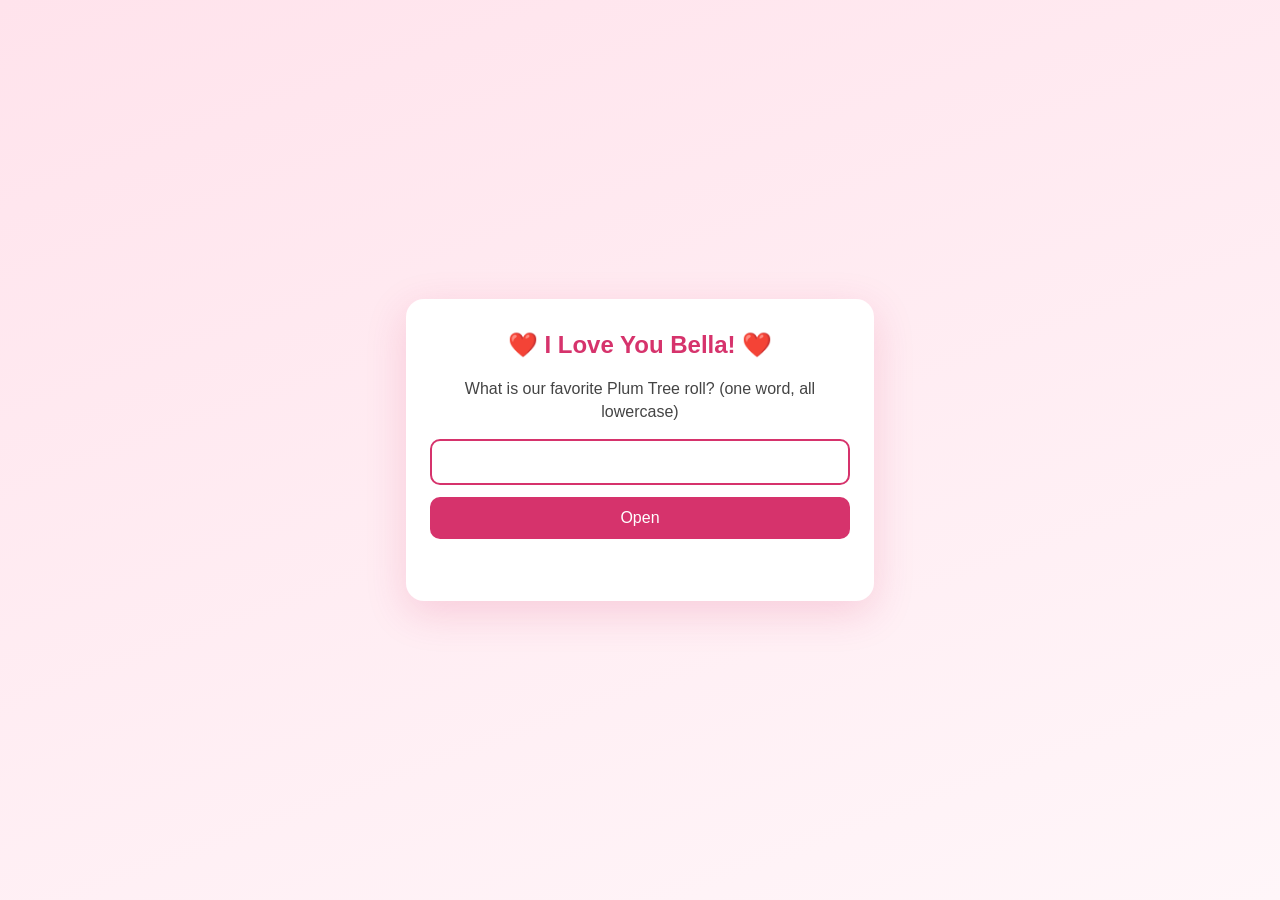
<file: index.html>
<!DOCTYPE html>
<html lang="en">
<head>
    <meta charset="UTF-8">
    <meta name="viewport" content="width=device-width, initial-scale=1.0">
    <link rel="stylesheet" href="style.css">
    <title>Our Journey</title>
    <script>document.documentElement.className += " gated";</script>
</head>
<body>
        <header class="header">
            <h1>❤️I Love You Bella!❤️</h1>
        </header>
        <nav class="nav-bar">
            <a href="index.html" class="nav-link">Our Journey</a>
            <a href="Gallery.html" class="nav-link">Gallery</a>
            <a href="playlist.html" class="nav-link">Playlist</a>
            <a href="letter.html" class="nav-link">Letter</a>
        </nav>
        <section class="timer-container">
            <h2 class="timer-title">💕Our Journey So Far💕</h2>
            <div class="timer" id="timer"></div>
        </section>
        <main class="content">
            <section class="milestone">
                <img src="Datenights.JPG" alt="Milestone Image" class="milestone-image">
                <p class="milestone-text">💃Whether it be fraternity & sorority datenights🕺</p>
            </section>
            <section class="milestone">
                <img src="Trips.png" alt="Milestone Image" class="milestone-image">
                <p class="milestone-text">🛫Travelling around the U.S and soon the world🛬</p>
            </section>
            <section class="milestone">
                <img src="home.png" alt="Milestone Image" class="milestone-image">
                <p class="milestone-text">👨‍👩‍👧‍👧Visiting eachothers' families in New York/Jersey🐏</p>
            </section>
            <section class="milestone">
                <img src="Hanging.jpeg" alt="Milestone Image" class="milestone-image">
                <p class="milestone-text">🍕Or simply munching and taking a nap at the park😴</p>
            </section>
            <section>
                <h2 class="love-second">💕I have loved every second💕</h2>
            </section>
        </main>
        <script src="timer.js"></script>
        <script src="password.js"></script>
</body>
</html>
</file>
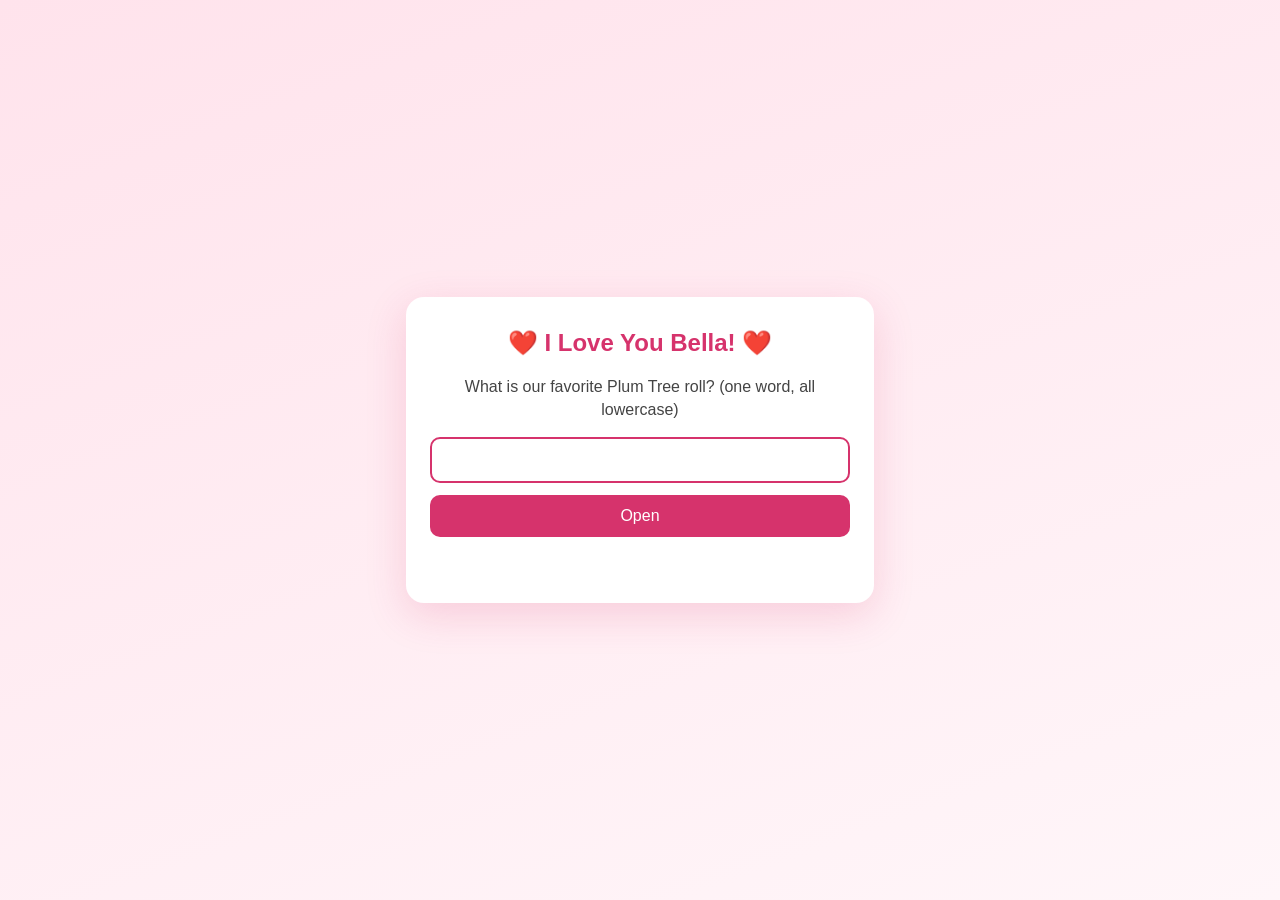
<file: Gallery.html>
<html lang="en">
    <head>
        <meta charset="UTF-8">
        <meta name="viewport" content="width=device-width, initial-scale=1.0">
        <link rel="stylesheet" href="style.css">
        <title>Our Journey</title>
        <script>document.documentElement.className += " gated";</script>
</head>
    <body>
        <header class="header">
            <h1>❤️I Love You Bella!❤️</h1>
        </header>
        <nav class="nav-bar">
            <a href="index.html" class="nav-link">Our Journey</a>
            <a href="Gallery.html" class="nav-link">Gallery</a>
            <a href="playlist.html" class="nav-link">Playlist</a>
            <a href="letter.html" class="nav-link">Letter</a>
        </nav>
<div class="gallery-container">
        <h2 class="gallery-title">💕My Favorite Pictures of Us💕</h2>
        <div class="simple-carousel">
            <button class="carousel-control left" onclick="moveSlide(-1)">&#10094;</button>
            <div class="carousel-slides">
                <div class="slide">
                    <img src="red.jpeg" alt="ILY" class="slide-image">
                </div>
                <div class="slide">
                    <img src="FullSizeRender.jpg" alt="ILY" class="slide-image">
                </div>
                <div class="slide">
                    <img src="wine.jpeg" alt="ILY" class="slide-image">
                </div>
                <div class="slide">
                    <img src="nomnom.jpeg" alt="ILY" class="slide-image">
                </div>
                <div class="slide">
                    <img src="anime.jpeg" alt="ILY" class="slide-image">
                </div>
                <div class="slide">
                    <img src="park.JPG" alt="ILY" class="slide-image">
                </div>
                <div class="slide">
                    <img src="park2.jpeg" alt="ILY" class="slide-image">
                </div>
                <div class="slide">
                    <img src="dn.JPG" alt="ILY" class="slide-image">
                </div>
                <div class="slide">
                    <img src="early.JPG" alt="ILY" class="slide-image">
                </div>
                <div class="slide">
                    <img src="nap.PNG" alt="ILY" class="slide-image">
                </div>
                <div class="slide">
                    <img src="college.JPG" alt="ILY" class="slide-image">
                </div>
                <div class="slide">
                    <img src="rainbow.JPG" alt="ILY" class="slide-image">
                </div>
                <div class="slide">
                    <img src="smile.JPG" alt="ILY" class="slide-image">
                </div>
                <div class="slide">
                    <img src="snow.JPG" alt="ILY" class="slide-image">
                </div>
                <div class="slide">
                    <img src="shep.JPG" alt="ILY" class="slide-image">
                </div>
                <div class="slide">
                    <img src="bub.jpeg" alt="ILY" class="slide-image">
                </div>
                <div class="slide">
                    <img src="parknap.jpeg" alt="ILY" class="slide-image">
                </div>
                <div class="slide">
                    <img src="blood.JPG" alt="ILY" class="slide-image">
                </div>
                <div class="slide">
                    <img src="russia.JPG" alt="ILY" class="slide-image">
                </div>
                <div class="slide">
                    <img src="cake.jpeg" alt="ILY" class="slide-image">
                </div>
                <div class="slide">
                    <img src="blue.JPG" alt="ILY" class="slide-image">
                </div>
                <div class="slide">
                    <img src="piggy.jpeg" alt="ILY" class="slide-image">
                </div>
                <div class="slide">
                    <img src="twirl.jpeg" alt="ILY" class="slide-image">
                </div>
                <div class="slide">
                    <img src="seaweed.JPG" alt="ILY" class="slide-image">
                </div>
                <div class="slide">
                    <img src="snack.JPG" alt="ILY" class="slide-image">
                </div>
                <div class="slide">
                    <img src="muncher.jpeg" alt="ILY" class="slide-image">
                </div>
                <div class="slide">
                    <img src="cream.jpeg" alt="ILY" class="slide-image">
                </div>
                <div class="slide">
                    <img src="salmon.jpeg" alt="ILY" class="slide-image">
                </div>
                <div class="slide">
                    <img src="laugh.jpeg" alt="ILY" class="slide-image">
                </div>
                <div class="slide">
                    <img src="cuddl.JPG" alt="ILY" class="slide-image">
                </div>
                <div class="slide">
                    <img src="snowy.JPG" alt="ILY" class="slide-image">
                </div>
                <div class="slide">
                    <img src="lift.png" alt="ILY" class="slide-image">
                </div>
                <div class="slide">
                    <img src="revive.JPG" alt="ILY" class="slide-image">
                </div>
                <div class="slide">
                    <img src="golfer.jpeg" alt="ILY" class="slide-image">
                </div>
                <div class="slide">
                    <img src="jail.JPG" alt="ILY" class="slide-image">
                </div>
                <div class="slide">
                    <img src="monitor.jpeg" alt="ILY" class="slide-image">
                </div>
                <div class="slide">
                    <img src="beachhh.JPG" alt="ILY" class="slide-image">
                </div>
                <div class="slide">
                    <img src="flower.jpeg" alt="ILY" class="slide-image">
                </div>
                <div class="slide">
                    <img src="server.jpeg" alt="ILY" class="slide-image">
                </div>
                <div class="slide">
                    <img src="pasta.jpeg" alt="ILY" class="slide-image">
                </div>
                <div class="slide">
                    <img src="wow.JPG" alt="ILY" class="slide-image">
                </div>
                <div class="slide">
                    <img src="surfer.JPG" alt="ILY" class="slide-image">
                </div>
                <div class="slide">
                    <img src="dibella.JPG" alt="ILY" class="slide-image">
                </div>
                <div class="slide">
                    <img src="farm.JPG" alt="ILY" class="slide-image">
                </div>
                <div class="slide">
                    <img src="farm2.jpeg" alt="ILY" class="slide-image">
                </div>
                <div class="slide">
                    <img src="bib.JPG" alt="ILY" class="slide-image">
                </div>
                <div class="slide">
                    <img src="wizard.jpeg" alt="ILY" class="slide-image">
                </div>
                <div class="slide">
                    <img src="sticker.jpeg" alt="ILY" class="slide-image">
                </div>
                <div class="slide">
                    <img src="slurp.jpeg" alt="ILY" class="slide-image">
                </div>
                <div class="slide">
                    <img src="hydranga.jpeg" alt="ILY" class="slide-image">
                </div>
                <div class="slide">
                    <img src="first time.jpeg" alt="ILY" class="slide-image">
                </div>
                <div class="slide">
                    <img src="pumpkin.jpeg" alt="ILY" class="slide-image">
                </div>
                <div class="slide">
                    <img src="dumpring.jpeg" alt="ILY" class="slide-image">
                </div>
                <div class="slide">
                    <img src="sideeye.jpeg" alt="ILY" class="slide-image">
                </div>
                <div class="slide">
                    <img src="shake.jpeg" alt="ILY" class="slide-image">
                </div>
                <div class="slide">
                    <img src="cutie.jpeg" alt="ILY" class="slide-image">
                </div>
                <div class="slide">
                    <img src="datenight.jpeg" alt="ILY" class="slide-image">
                </div>
                <div class="slide">
                    <img src="hider.jpeg" alt="ILY" class="slide-image">
                </div>
                <div class="slide">
                    <img src="scout.jpeg" alt="ILY" class="slide-image">
                </div>
                <div class="slide">
                    <img src="lemon.jpeg" alt="ILY" class="slide-image">
                </div>
                <div class="slide">
                    <img src="pastaoh.png" alt="ILY" class="slide-image">
                </div>
                <div class="slide">
                    <img src="cowboy.png" alt="ILY" class="slide-image">
                </div>
                <div class="slide">
                    <img src="drone.png" alt="ILY" class="slide-image">
                </div>
                <div class="slide">
                    <img src="fake.jpeg" alt="ILY" class="slide-image">
                </div>
                <div class="slide">
                    <img src="hugs.png" alt="ILY" class="slide-image">
                </div>
                <div class="slide">
                    <img src="salmon.png" alt="ILY" class="slide-image">
                </div>
                <div class="slide">
                    <img src="homecoming.png" alt="ILY" class="slide-image">
                </div>
                <div class="slide">
                    <img src="datenightshit.png" alt="ILY" class="slide-image">
                </div>
                <div class="slide">
                    <img src="sloper.png" alt="ILY" class="slide-image">
                </div>
                <div class="slide">
                    <img src="Cutiepie.png" alt="ILY" class="slide-image">
                </div>
                <div class="slide">
                    <img src="final.jpeg" alt="ILY" class="slide-image">
                </div>
            </div>
            <button class="carousel-control right" onclick="moveSlide(1)">&#10095;</button>
        </div>
    </div>
<script src="carousel.js"></script>
    <script src="password.js"></script>
</body>
</html>
</file>
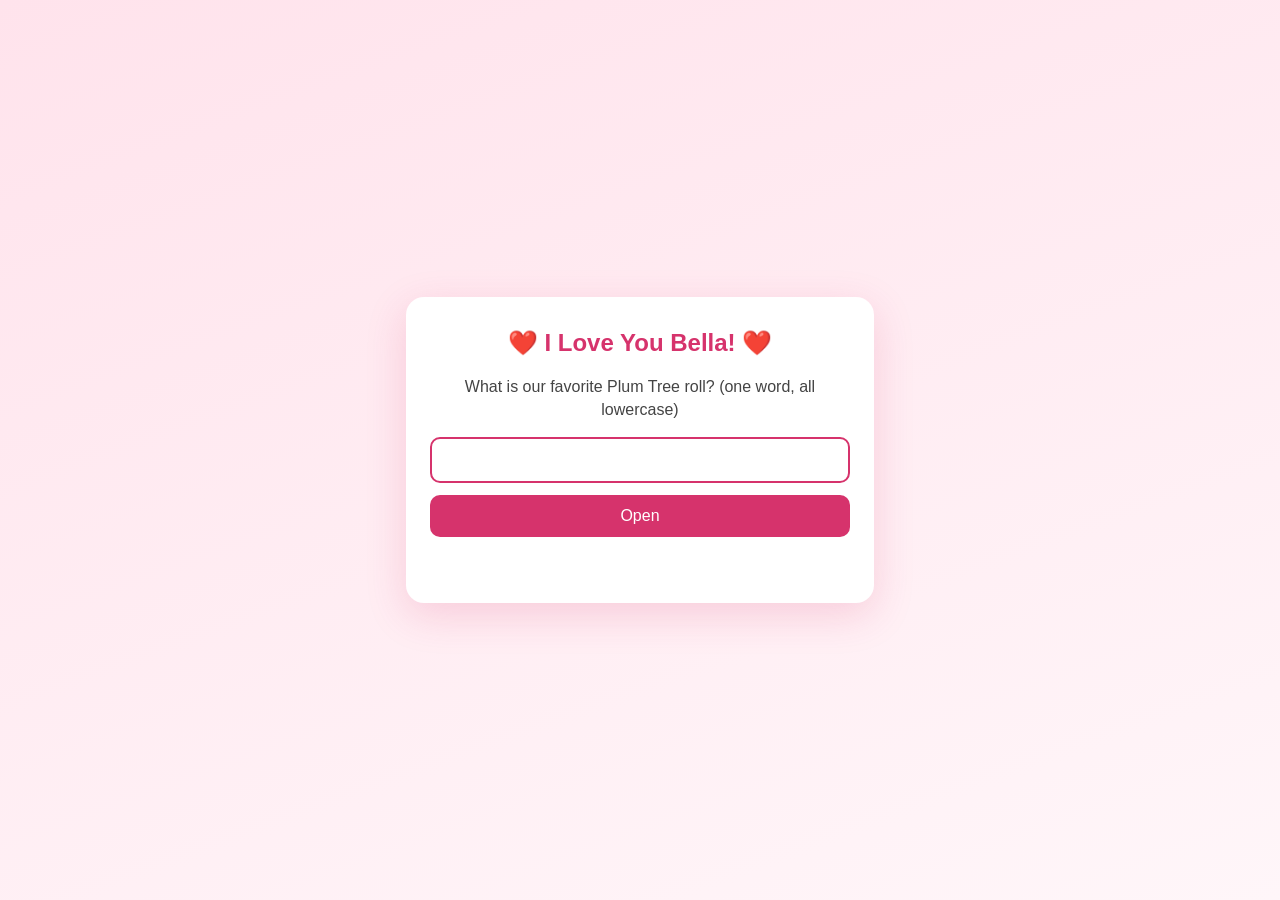
<file: letter.html>
<html lang="en">
<head>
    <meta charset="UTF-8">
    <meta name="viewport" content="width=device-width, initial-scale=1.0">
    <link rel="stylesheet" href="style.css">
    <title>Letter to Bella</title>
    <script>document.documentElement.className += " gated";</script>
</head>
<body>
    <header class="header">
        <h1>❤️I Love You Bella!❤️</h1>
    </header>
    <nav class="nav-bar">
        <a href="index.html" class="nav-link">Our Journey</a>
        <a href="Gallery.html" class="nav-link">Gallery</a>
        <a href="playlist.html" class="nav-link">Playlist</a>
        <a href="letter.html" class="nav-link">Letter</a>
    </nav>
    <main class="content">
        <div class="envelope-container">
            <p id="open-text">❤️CLICK ME TO OPEN❤️</p>
            <img src="closed-envelope.png" alt="Closed Envelope" id="envelope">
        </div>
        <div id="letterModal" class="modal">
            <span class="close">&times;</span>
            <img class="modal-content" id="letterImg">
            <div class="modal-caption"></div>
            <a class="prev" onclick="changeSlide(-1)">&#10094;</a>
            <a class="next" onclick="changeSlide(1)">&#10095;</a>
        </div>
    </main>
    <script src="letter.js"></script>
    <script src="password.js"></script>
</body>
</html>
</file>
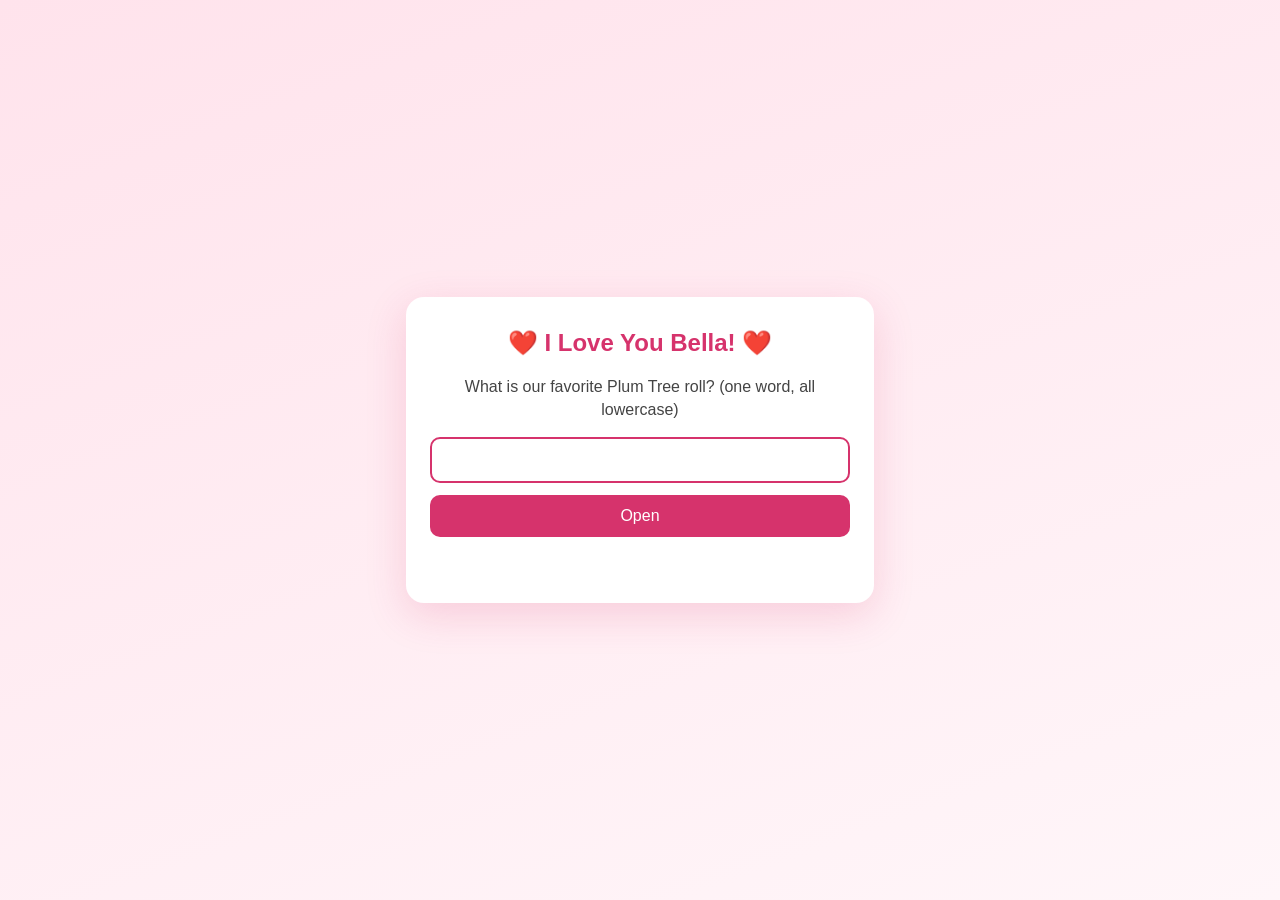
<file: playlist.html>
<html>
<head>
    <meta charset="UTF-8">
    <meta name="viewport" content="width=device-width, initial-scale=1.0">
    <link rel="stylesheet" href="style.css">
    <title>Our Journey</title>
    <script>document.documentElement.className += " gated";</script>
</head>
<body>
    <header class="header">
        <h1>❤️I Love You Bella!❤️</h1>
    </header>
    <nav class="nav-bar">
        <a href="index.html" class="nav-link">Our Journey</a>
        <a href="Gallery.html" class="nav-link">Gallery</a>
        <a href="playlist.html" class="nav-link">Playlist</a>
        <a href="letter.html" class="nav-link">Letter</a>
    </nav>
    <h2 class="gallery-title">💕Songs that make me think of you💕</h2>
    <div class="playlist-container">
        <iframe style="border-radius:12px" src="https://open.spotify.com/embed/playlist/0QJcS874ExEt6UPzwXOO93?utm_source=generator" width="100%" height="1000" frameBorder="0" allowfullscreen="" allow="autoplay; clipboard-write; encrypted-media; fullscreen; picture-in-picture" loading="lazy"></iframe>
    </div>
    
    <script src="password.js"></script>
</body>
</html>
</file>
<file: style.css>
body {
    font-family: 'Arial', sans-serif;
    margin: 0;
    padding: 0;
    background-color: #ffe0f0; /* Soft pink background */
    color: #333;
}
.header {
    background-color: #ff8096; /* Deeper love color */
    color: white;
    text-align: center;
    padding: 20px 0;
}
.nav-bar {
    display: flex;
    justify-content: center;
    background-color: #ffccd1; /* Lighter shade for navigation */
    padding: 10px 0;

}
.nav-link {
    margin: 0 15px;
    color: white;
    text-decoration: none;
    transition: color 0.3s;
    font-size: 18px;
}
.nav-link:hover {
    color: #ff8096;
}
.timer {
    font-family: 'Cursive', sans-serif;
    color: #6a1b9a;
    font-size: 24px;
    font-weight: bold;
    margin: 0; /* Removes default margin */
}
.content {
    display: flex;
    flex-direction: column;
    align-items: center;
    gap: 20px;
    padding: 0 10%;
}
.milestone {
    display: flex;
    align-items: center;
    gap: 20px;
    background-color: #fff;
    padding: 20px;
    border-radius: 10px;
    box-shadow: 0px 10px 20px rgba(0, 0, 0, 0.5);
    margin-bottom: 10px;
}
.milestone-image {
    width: 300px; /* Fixed size, adjust as needed */
    height: auto;
    border-radius: 8px;
    transition: transform 0.3s;
}
.milestone-image:hover {
    transform: scale(1.6);
}
.milestone-text {
    flex: 1;
    font-family: 'Cursive', sans-serif;
    color: #ff8096;
    margin-bottom: 10px;
    font-size: 15px;
}

.timer-title {
    font-family: 'Cursive', sans-serif;
    color: #ff8096;
    margin-bottom: 10px;
    font-size: 28px;
}

.timer-container {
    background-color: #fff; /* Or any color that matches your theme */
    border-radius: 15px;
    box-shadow: 0px 10px 20px rgba(0, 0, 0, 0.5);
    padding: 25px;
    text-align: center;
    margin: 20px auto;
    width: fit-content;
    padding-bottom: 30px;
}

.gallery-container {
    text-align: center;
    max-width: 600px;
    margin: auto;
}

.simple-carousel {
    position: relative;
    margin: auto;
    overflow: hidden;
    width: 100%; /* Adjust as needed */
}

.carousel-slides {
    display: flex;
    width: 100%;
    flex-direction: row; /* Ensure slides are in a row */
    transition: transform 0.5s ease; /* Add transition for smooth sliding */
}

.slide {
    flex: 0 0 100%; /* Each slide takes up 100% of the carousel width */
    max-width: 100%;
    display: flex; /* Use flexbox to align image inside slide */
    justify-content: center; /* Center image horizontally */
    align-items: center; /* Center image vertically */
}

.carousel-control {
    position: absolute;
    top: 50%;
    transform: translateY(-50%);
    cursor: pointer;
    background-color: white; /* White background */
    color: black; /* Black arrow color for contrast */
    border: 1px solid #ddd; /* Light border for definition */
    border-radius: 50%; /* Circular buttons */
    font-size: 30px;
    width: 50px; /* Fixed width */
    height: 50px; /* Fixed height */
    display: flex;
    align-items: center;
    justify-content: center;
    opacity: 0.7; /* Slightly transparent */
    transition: opacity 0.3s;
}

.slide-image {
    max-width: 100%; /* Ensures image does not exceed the slide width */
    height: auto; /* Maintains the image aspect ratio */
    max-height: 600px;
}

.carousel-control:hover {
    opacity: 1; /* Fully opaque on hover */
}

.carousel-control.left {
    left: 10px;
    z-index: 1000;
}

.carousel-control.right {
    right: 10px;
}

.gallery-title {
    font-family: 'Cursive', sans-serif; /* Or any font that you are using on your index page */
    color: #ff8096; /* A color that matches your theme */
    margin-bottom: 10px;
    font-size: 28px; /* Adjust the size as needed */
    background-color: #fff; /* Or any color that matches your theme */
    border-radius: 15px;
    box-shadow: 0px 10px 20px rgba(0, 0, 0, 0.5);
    padding: 25px;
    text-align: center;

}

.love-second {
    background-color: #fff;
    border-radius: 15px;
    box-shadow: 0px 10px 20px rgba(0, 0, 0, 0.5);
    padding: 25px;
    text-align: center;
    margin: 20px auto;
    width: fit-content;
    padding-bottom: 30px;
    font-family: 'Cursive', sans-serif;
    color: #ff8096;
    margin-bottom: 35px;
    font-size: 30px;
}


.envelope-container {
    text-align: center;
    margin: 20px;
}

#envelope {
    cursor: pointer;
    width: 200px; /* adjust as needed */
}

#open-text {
    cursor: pointer;
    color: #ff8096;
    font-size: 18px;

}

/* Modal CSS */
.modal {
    display: none;
    position: fixed;
    z-index: 1;
    padding-top: 100px;
    left: 0;
    top: 0;
    width: 100%;
    height: 100%;
    overflow: auto;
    background-color: rgb(0,0,0);
    background-color: rgba(0,0,0,0.9);
}

.modal-content {
    margin: auto;
    display: block;
    width: 80%;
    max-width: 700px;
}

.close {
    position: absolute;
    top: 15px;
    right: 35px;
    color: #fff;
    font-size: 40px;
    font-weight: bold;
    cursor: pointer;
}

.prev, .next {
    cursor: pointer;
    position: absolute;
    top: 50%;
    width: auto;
    padding: 16px;
    margin-top: -50px;
    color: white;
    font-weight: bold;
    font-size: 20px;
    transition: 0.6s ease;
    border-radius: 0 3px 3px 0;
    user-select: none;
}

.next {
    right: 0;
    border-radius: 3px 0 0 3px;
}

.prev:hover, .next:hover {
    background-color: rgba(0,0,0,0.8);
}

.envelope-container {
    text-align: center;
    margin: 20px;
}

#envelope {
    cursor: pointer;
    width: 600px; /* adjust as needed */
}

#open-text {
    cursor: pointer;
    color: #ff8096;
    font-size: 24px;
    align-items: center;
    gap: 20px;
    background-color: #fff;
    padding: 20px;
    border-radius: 10px;
    box-shadow: 0px 10px 20px rgba(0, 0, 0, 0.5);
    margin-bottom: 10px;
    text-align: center;
}

/* Modal Styles */
.modal {
    display: none;
    position: fixed;
    z-index: 1;
    padding-top: 50px; /* reduced padding */
    left: 0;
    top: 0;
    width: 100%;
    height: 100%;
    overflow: auto;
    background-color: rgb(0,0,0);
    background-color: rgba(0,0,0,0.9);
}

.modal-content {
    margin: auto;
    display: block;
    max-width: 90%; /* adjusted width */
    max-height: 80vh; /* maximum height */
    object-fit: contain; /* maintain aspect ratio */
}

.close {
    position: absolute;
    top: 15px;
    right: 35px;
    color: #fff;
    font-size: 40px;
    font-weight: bold;
    cursor: pointer;
}

.prev, .next {
    cursor: pointer;
    position: absolute;
    top: 45%; /* adjusted vertical position */
    width: auto;
    padding: 16px;
    margin-top: -50px;
    color: white;
    font-weight: bold;
    font-size: 20px;
    transition: 0.6s ease;
    border-radius: 0 3px 3px 0;
    user-select: none;
}

.next {
    right: 0;
    border-radius: 3px 0 0 3px;
}

.prev:hover, .next:hover {
    background-color: rgba(0,0,0,0.8);
}

/* Responsive Adjustments */
@media screen and (max-width: 600px) {
    .modal-content {
        max-width: 100%;
        max-height: 70vh;
    }
}

@media screen and (max-height: 500px) {
    .modal-content {
        max-height: 60vh;
    }
}


/* ---- password gate ---- */
/* The .gated class is added by an inline script in <head>, so if JavaScript
   is off the page simply shows instead of staying blank forever. */
html.gated body > *:not(#gate) { display: none !important; }

#gate {
    position: fixed;
    inset: 0;
    display: flex;
    align-items: center;
    justify-content: center;
    padding: 24px;
    background: linear-gradient(160deg, #ffe3ec 0%, #fff6f9 100%);
    z-index: 9999;
}
.gate-card {
    width: 100%;
    max-width: 420px;
    background: #fff;
    border-radius: 18px;
    padding: 32px 24px;
    text-align: center;
    box-shadow: 0 12px 40px rgba(214, 51, 108, 0.18);
}
.gate-title { margin: 0 0 18px; font-size: 1.5rem; color: #d6336c; }
.gate-question { display: block; margin-bottom: 16px; font-size: 1rem; color: #444; line-height: 1.45; }
.gate-form { display: flex; flex-direction: column; gap: 12px; }
.gate-input {
    width: 100%;
    box-sizing: border-box;
    padding: 12px 14px;
    font-size: 1rem;
    border: 2px solid #f1c7d5;
    border-radius: 10px;
}
.gate-input:focus { outline: none; border-color: #d6336c; }
.gate-button {
    padding: 12px 16px;
    font-size: 1rem;
    color: #fff;
    background: #d6336c;
    border: none;
    border-radius: 10px;
    cursor: pointer;
}
.gate-button:hover { background: #b02a57; }
.gate-error { min-height: 1.2em; margin: 12px 0 0; color: #c92a48; font-size: 0.95rem; }
</file>
